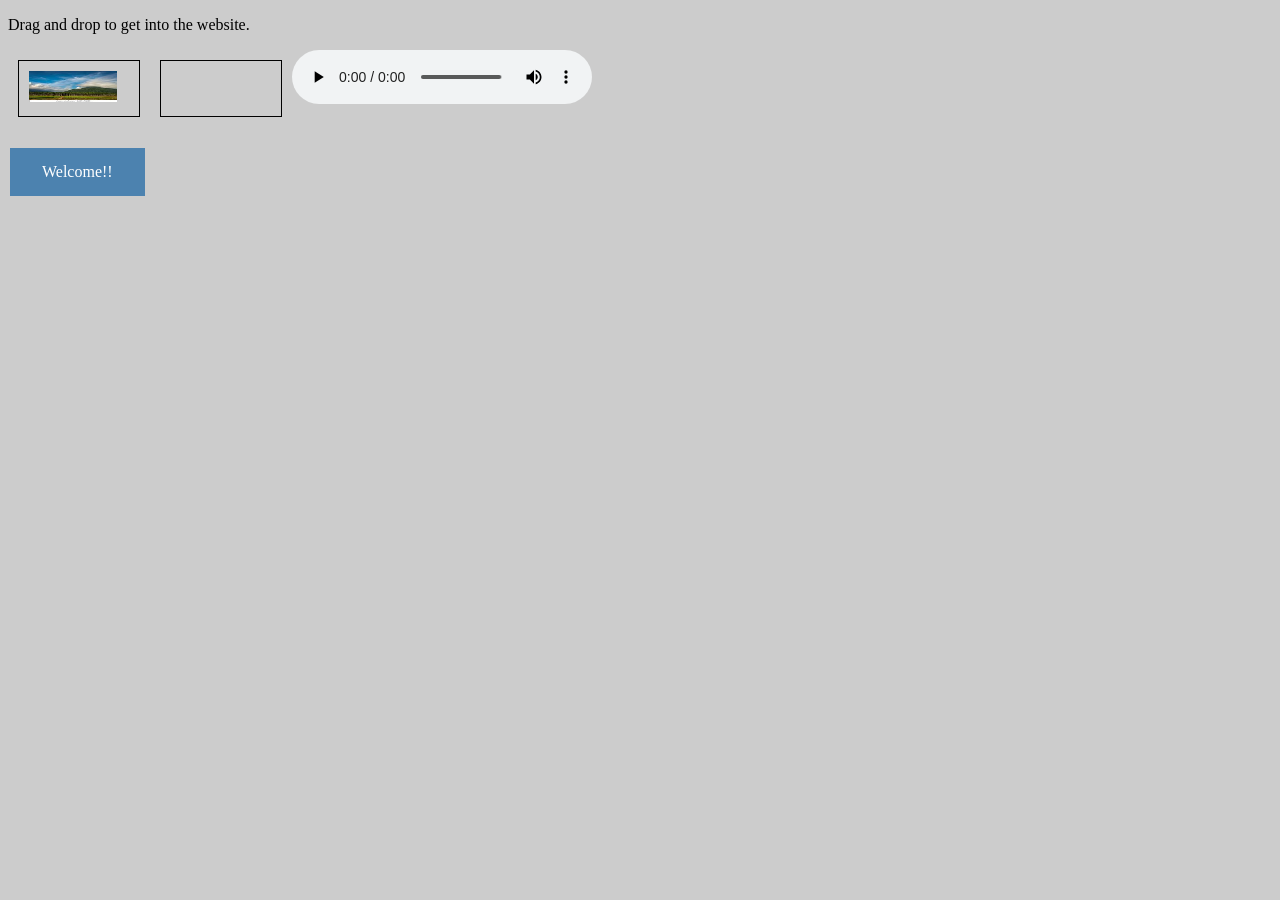
<file: dragdrop.html>
<!DOCTYPE HTML>
<html>
<head>
<style>
body  {
  background-image: url("https://scx2.b-cdn.net/gfx/news/2022/farming-practices-good.jpg");
  background-color: #cccccc;
  background-repeat: no-repeat, repeat;
  background-size: cover;
}
#div1, #div2 {
  float: left;
  width: 100px;
  height: 35px;
  margin: 10px;
  padding: 10px;
  align-items: center;
  align-self: center;
  align-content: center;
  border: 1px solid black;
}
.button {
  background-color: #4c82af;
  border: none;
  color: white;
  padding: 15px 32px;
  text-align: center;
  text-decoration: none;
  display: inline-block;
  font-size: 16px;
  margin: 4px 2px;
  cursor: pointer;
}
</style>
<script>
function allowDrop(ev) {
  ev.preventDefault();
}

function drag(ev) {
  ev.dataTransfer.setData("text", ev.target.id);
}

function drop(ev) {
  ev.preventDefault();
  var data = ev.dataTransfer.getData("text");
  ev.target.appendChild(document.getElementById(data));
}
</script>
</head>
<body>


<p>Drag and drop to get into the website.</p>

<div id="div1" ondrop="drop(event)" ondragover="allowDrop(event)">
  <img src="[data-uri]" draggable="true" ondragstart="drag(event)" id="drag1" width="88" height="31">
</div>
<audio controls>
    <source src="Welcome.mp3" type="audio/mpeg">
  Your browser does not support the audio element.
  </audio>

<div id="div2" ondrop="drop(event)" ondragover="allowDrop(event)"></div>
<br><br><br>
<a href="home.php" class="button">Welcome!!</a>
</body>
</html>
</file>
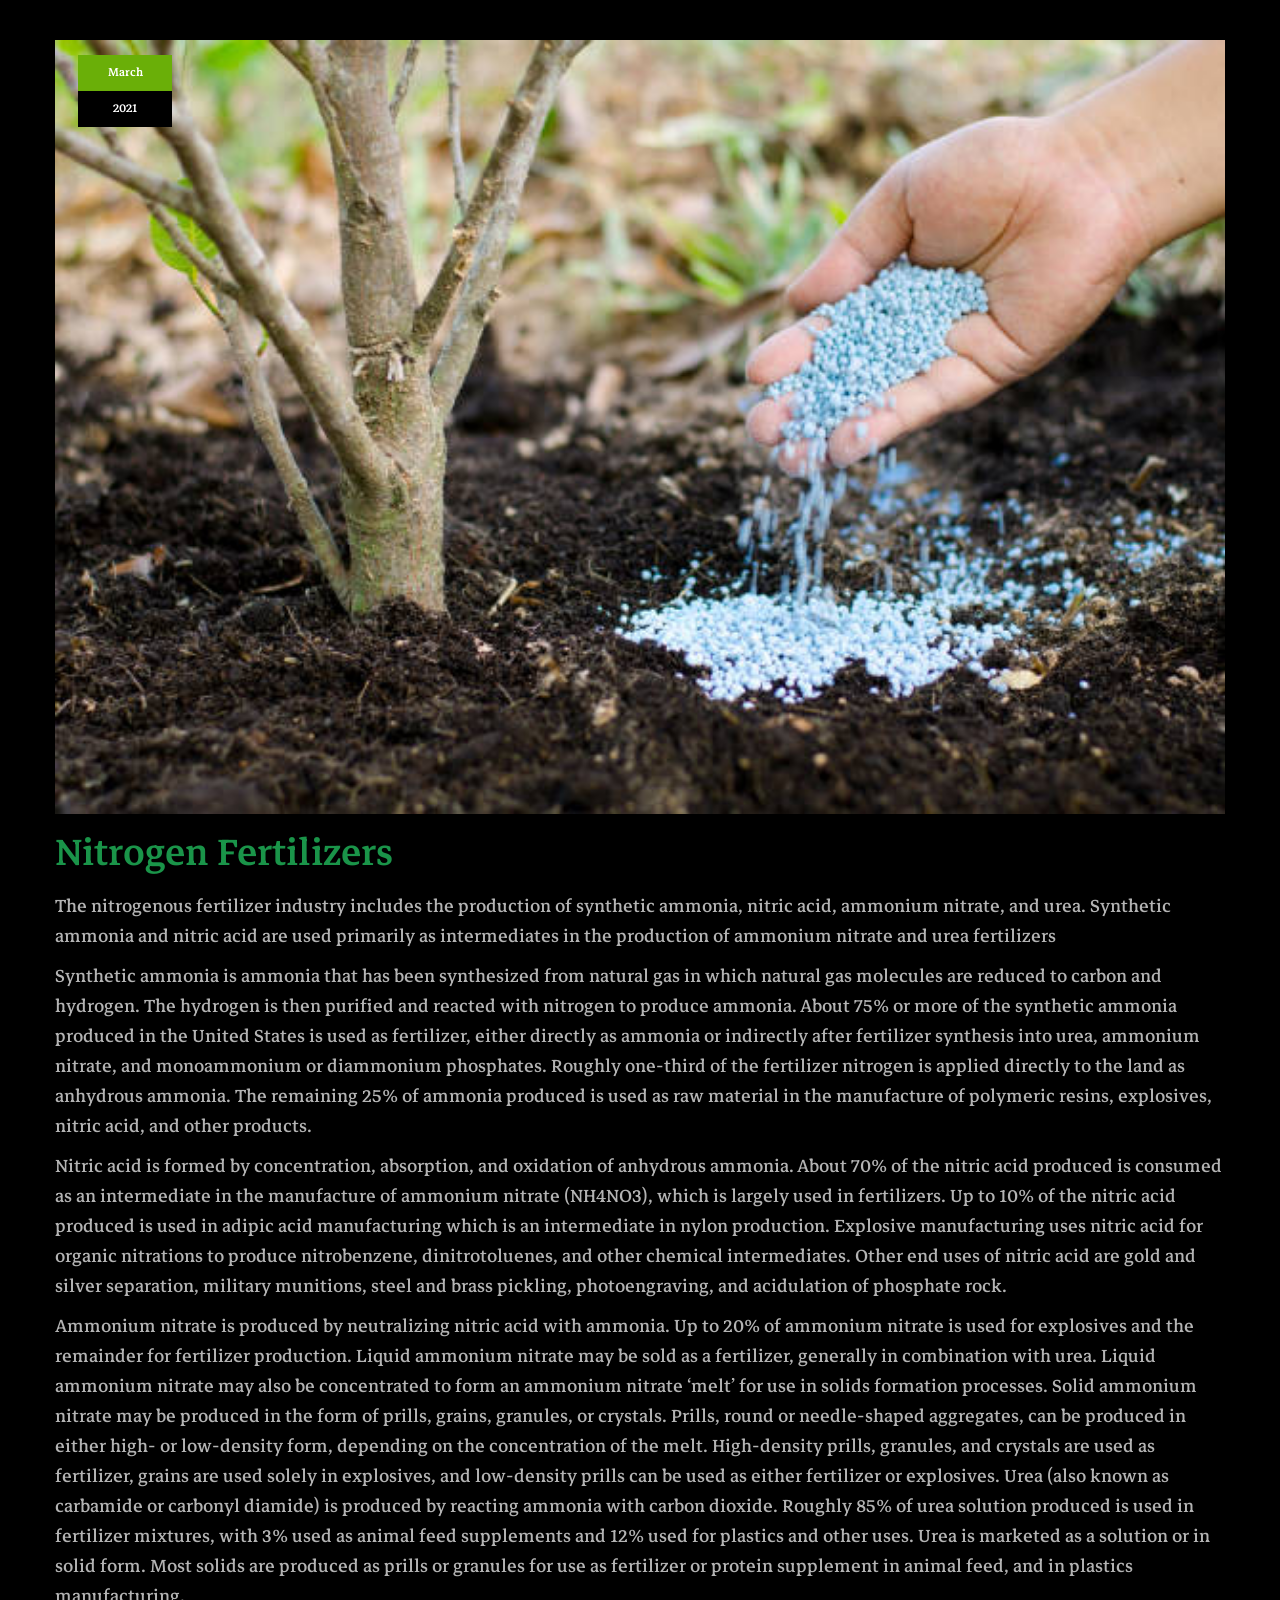
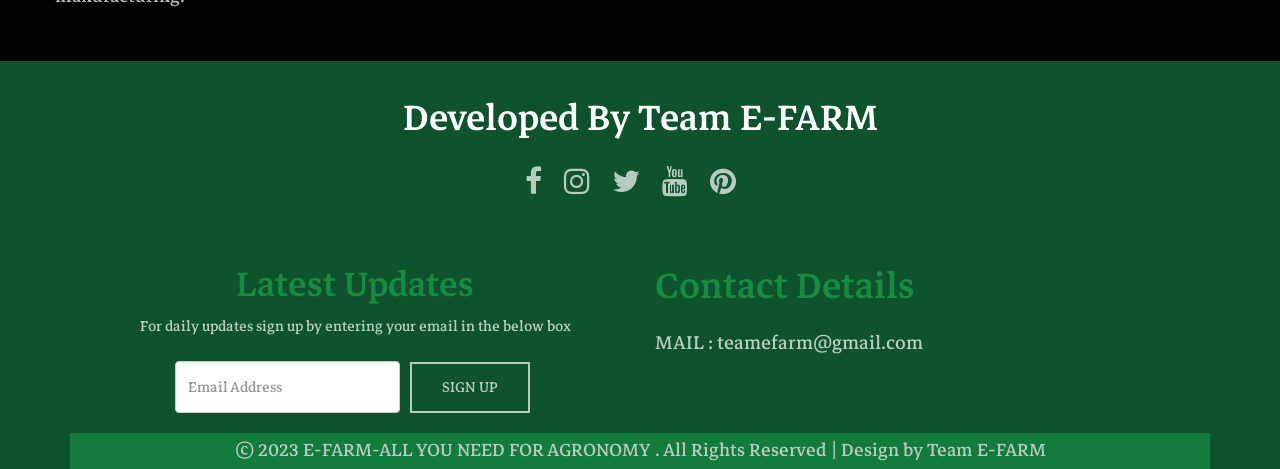
<file: seed/fertilizer/detail.html>
<!DOCTYPE html>
<html lang="en">

  <head>
    <meta charset="utf-8">
    <meta http-equiv="X-UA-Compatible" content="IE=edge">
    <meta name="viewport" content="width=device-width, initial-scale=1">
    <title>Nitrogen fertilizers</title>
    <link href="css/bootstrap.min.css" rel="stylesheet">
    <link href="css/global.css" rel="stylesheet">
	<link href="css/detail.css" rel="stylesheet">
	 <link rel="stylesheet" type="text/css" href="css/font-awesome.min.css" />
	 <link href="https://fonts.googleapis.com/css?family=Markazi+Text" rel="stylesheet">
     <script src="js/jquery-2.1.1.min.js"></script>
     <script src="js/bootstrap.min.js"></script>

  </head>

<body>



<section id="blog">
 <div class="container">
  <div class="row">
    <div class="col-sm-12 space_all">
	 <div class="blog_1 mgt clearfix">
	   <div class="blog_home1i clearfix">
	    <div class="grid clearfix">
		  <figure class="effect-jazz">
			<a href="#"><img src="img/i2.jpeg" class="iw mgt" alt="img25"></a>
		  </figure>
	  </div>
		<div class="blog_home1il clearfix">
          <h6 class="mgt"><span class="date">March</span> <span class="year">2021</span></h6>	
		</div>
	  </div>
	   <div class="blog_1r">
	    <h3><a href="#">Nitrogen Fertilizers</a></h3>

		<p>The nitrogenous fertilizer industry includes the production of synthetic ammonia, nitric acid, ammonium nitrate, and urea. Synthetic ammonia and nitric acid are used primarily as intermediates in the production of ammonium nitrate and urea fertilizers</p>
		<p>Synthetic ammonia is ammonia that has been synthesized from natural gas in which natural gas molecules are reduced to carbon and hydrogen. The hydrogen is then purified and reacted with nitrogen to produce ammonia. About 75% or more of the synthetic ammonia produced in the United States is used as fertilizer, either directly as ammonia or indirectly after fertilizer synthesis into urea, ammonium nitrate, and monoammonium or diammonium phosphates. Roughly one-third of the fertilizer nitrogen is applied directly to the land as anhydrous ammonia. The remaining 25% of ammonia produced is used as raw material in the manufacture of polymeric resins, explosives, nitric acid, and other products.</p>
		<p>Nitric acid is formed by concentration, absorption, and oxidation of anhydrous ammonia. About 70% of the nitric acid produced is consumed as an intermediate in the manufacture of ammonium nitrate (NH4NO3), which is largely used in fertilizers. Up to 10% of the nitric acid produced is used in adipic acid manufacturing which is an intermediate in nylon production. Explosive manufacturing uses nitric acid for organic nitrations to produce nitrobenzene, dinitrotoluenes, and other chemical intermediates. Other end uses of nitric acid are gold and silver separation, military munitions, steel and brass pickling, photoengraving, and acidulation of phosphate rock.</p>
		<p>Ammonium nitrate is produced by neutralizing nitric acid with ammonia. Up to 20% of ammonium nitrate is used for explosives and the remainder for fertilizer production. Liquid ammonium nitrate may be sold as a fertilizer, generally in combination with urea. Liquid ammonium nitrate may also be concentrated to form an ammonium nitrate ‘melt’ for use in solids formation processes. Solid ammonium nitrate may be produced in the form of prills, grains, granules, or crystals. Prills, round or needle-shaped aggregates, can be produced in either high- or low-density form, depending on the concentration of the melt. High-density prills, granules, and crystals are used as fertilizer, grains are used solely in explosives, and low-density prills can be used as either fertilizer or explosives.

Urea (also known as carbamide or carbonyl diamide) is produced by reacting ammonia with carbon dioxide. Roughly 85% of urea solution produced is used in fertilizer mixtures, with 3% used as animal feed supplements and 12% used for plastics and other uses. Urea is marketed as a solution or in solid form. Most solids are produced as prills or granules for use as fertilizer or protein supplement in animal feed, and in plastics manufacturing.</p>
		
	   </div>
	 </div>
	
	</div>
   </div>
	</div>
  </div>
 </div>
</section>
<section id="footer_main">
 <div class="container">
  <div class="row">
   <div class="col-sm-12">
    <div class="footer_main_1">
	 <h2>Developed By Team E-FARM</h2>
	 <ul>
	      <li><a href="#"><i class="fa fa-facebook"></i></a></li>
		  <li><a href="#"><i class="fa fa-instagram"></i></a></li>
		  <li><a href="#"><i class="fa fa-twitter"></i></a></li>
		  <li><a href="#"><i class="fa fa-youtube"></i></a></li>
		  <li><a href="#"><i class="fa fa-pinterest"></i></a></li>
	 </ul>
	</div>
   </div>
  </div>
 </div>
</section>

<section id="footer">
 <div class="container">
  <div class="row">
   <div class="col-sm-12">

	<div class="col-sm-6">
	 <div class="footer_2">
	  <h1>Latest Updates</h1>
	  <p>For daily updates sign up by entering your email in the below box</p>
	 </div>
	 <div class="col-sm-12 space_all">
	  <div class="col-sm-2 space_all"></div>	  
	  <div class="col-sm-5 space_all">
	   <div class="footer_3">
	    <input type="text" class="form-control" placeholder="Email Address">
	   </div>
	  </div>
	  <div class="col-sm-3 space_all">
	   <div class="footer_3">
	    <p><a href="#">SIGN UP</a></p>
	   </div>
	  </div>
	  <div class="col-sm-1 space_all"></div>
	 </div>
	</div>
	<div class="col-sm-6">
	 <div class="footer_4">
	  <h1>Contact Details</h1>
	  <ul>
		   <li>MAIL : <a href="#"> teamefarm@gmail.com</a></li>
	  </ul>
	 </div>
	</div>
   </div>
   <div class="col-sm-12">
    <div class="footer_5">
	 <p> © 2023 E-FARM-ALL YOU NEED FOR AGRONOMY . All Rights Reserved | Design by Team E-FARM</p>
	</div>   
   </div>
  </div>
 </div>
</section>
<script type="text/javascript">
	  $("#menu-close").click(function(e) {
    e.preventDefault();
    $("#sidebar-wrapper").toggleClass("active");
  });
  $("#menu-toggle").click(function(e) {
    e.preventDefault();
    $("#sidebar-wrapper").toggleClass("active");
  });
	</script>
</body>
</html>
</file>
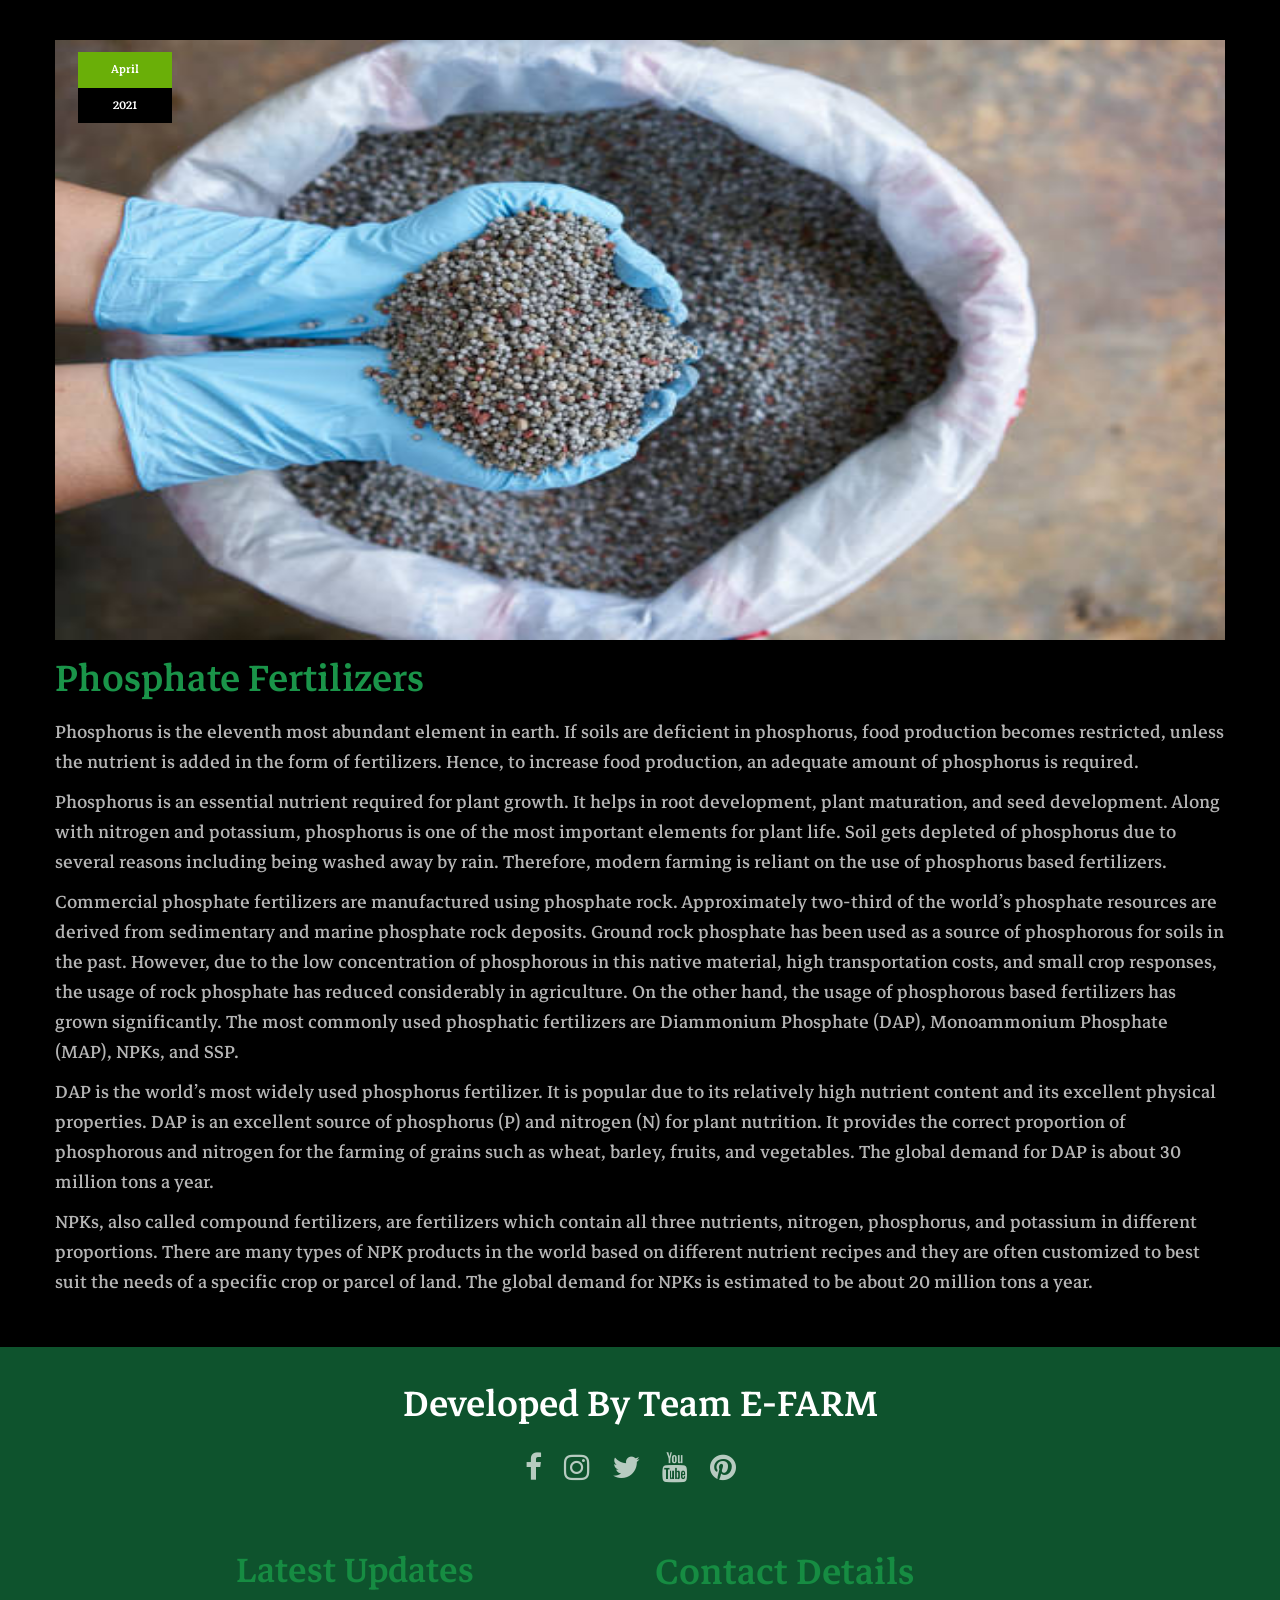
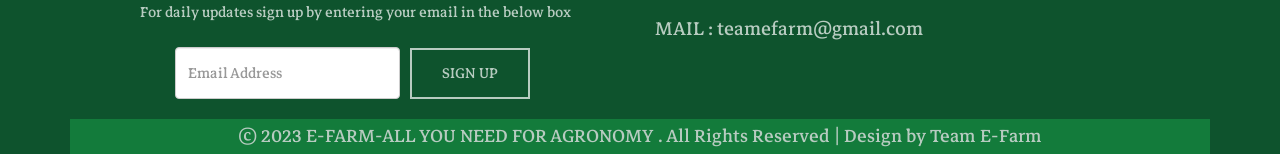
<file: seed/fertilizer/detail2.html>
<!DOCTYPE html>
<html lang="en">

  <head>
    <meta charset="utf-8">
    <meta http-equiv="X-UA-Compatible" content="IE=edge">
    <meta name="viewport" content="width=device-width, initial-scale=1">
    <title>Phosphate Fertilizers</title>
    <link href="css/bootstrap.min.css" rel="stylesheet">
    <link href="css/global.css" rel="stylesheet">
	<link href="css/detail.css" rel="stylesheet">
	 <link rel="stylesheet" type="text/css" href="css/font-awesome.min.css" />
	 <link href="https://fonts.googleapis.com/css?family=Markazi+Text" rel="stylesheet">
     <script src="js/jquery-2.1.1.min.js"></script>
     <script src="js/bootstrap.min.js"></script>

  </head>

<body>



<section id="blog">
 <div class="container">
  <div class="row">
    <div class="col-sm-12 space_all">
	 <div class="blog_1 mgt clearfix">
	   <div class="blog_home1i clearfix">
	    <div class="grid clearfix">
		  <figure class="effect-jazz">
			<a href="#"><img src="img/i3.jpeg" class="iw mgt" alt="img25" height="600px" width="300px"></a>
		  </figure>
	  </div>
		<div class="blog_home1il clearfix">
          <h6 class="mgt"><span class="date">April</span> <span class="year">2021</span></h6>	
		</div>
	  </div>
	   <div class="blog_1r">
	    <h3><a href="#">Phosphate Fertilizers</a></h3>

		<p>Phosphorus is the eleventh most abundant element in earth. If soils are deficient in phosphorus, food production becomes restricted, unless the nutrient is added in the form of fertilizers. Hence, to increase food production, an adequate amount of phosphorus is required.</p>
		<p>Phosphorus is an essential nutrient required for plant growth. It helps in root development, plant maturation, and seed development. Along with nitrogen and potassium, phosphorus is one of the most important elements for plant life. Soil gets depleted of phosphorus due to several reasons including being washed away by rain. Therefore, modern farming is reliant on the use of phosphorus based fertilizers.</p>
		<p>Commercial phosphate fertilizers are manufactured using phosphate rock. Approximately two-third of the world’s phosphate resources are derived from sedimentary and marine phosphate rock deposits. Ground rock phosphate has been used as a source of phosphorous for soils in the past. However, due to the low concentration of phosphorous in this native material, high transportation costs, and small crop responses, the usage of rock phosphate has reduced considerably in agriculture. On the other hand, the usage of phosphorous based fertilizers has grown significantly. The most commonly used phosphatic fertilizers are Diammonium Phosphate (DAP), Monoammonium Phosphate (MAP), NPKs, and SSP.</p>
		<p>DAP is the world’s most widely used phosphorus fertilizer. It is popular due to its relatively high nutrient content and its excellent physical properties. DAP is an excellent source of phosphorus (P) and nitrogen (N) for plant nutrition. It provides the correct proportion of phosphorous and nitrogen for the farming of grains such as wheat, barley, fruits, and vegetables. The global demand for DAP is about 30 million tons a year.</p>
		<p>NPKs, also called compound fertilizers, are fertilizers which contain all three nutrients, nitrogen, phosphorus, and potassium in different proportions. There are many types of NPK products in the world based on different nutrient recipes and they are often customized to best suit the needs of a specific crop or parcel of land. The global demand for NPKs is estimated to be about 20 million tons a year.</p>
		
	   </div>
	 </div>
	 
   </div>
	</div>
  </div>
 </div>
</section>
<section id="footer_main">
 <div class="container">
  <div class="row">
   <div class="col-sm-12">
    <div class="footer_main_1">
	 <h2>Developed By Team E-FARM</h2>
	 <ul>
	      <li><a href="#"><i class="fa fa-facebook"></i></a></li>
		  <li><a href="#"><i class="fa fa-instagram"></i></a></li>
		  <li><a href="#"><i class="fa fa-twitter"></i></a></li>
		  <li><a href="#"><i class="fa fa-youtube"></i></a></li>
		  <li><a href="#"><i class="fa fa-pinterest"></i></a></li>
	 </ul>
	</div>
   </div>
  </div>
 </div>
</section>

<section id="footer">
 <div class="container">
  <div class="row">
   <div class="col-sm-12">

	<div class="col-sm-6">
	 <div class="footer_2">
	  <h1>Latest Updates</h1>
	  <p>For daily updates sign up by entering your email in the below box</p>
	 </div>
	 <div class="col-sm-12 space_all">
	  <div class="col-sm-2 space_all"></div>	  
	  <div class="col-sm-5 space_all">
	   <div class="footer_3">
	    <input type="text" class="form-control" placeholder="Email Address">
	   </div>
	  </div>
	  <div class="col-sm-3 space_all">
	   <div class="footer_3">
	    <p><a href="#">SIGN UP</a></p>
	   </div>
	  </div>
	  <div class="col-sm-1 space_all"></div>
	 </div>
	</div>
	<div class="col-sm-6">
	 <div class="footer_4">
	  <h1>Contact Details</h1>
	  <ul>
		   <li>MAIL : <a href="#"> teamefarm@gmail.com</a></li>
	  </ul>
	 </div>
	</div>
   </div>
   <div class="col-sm-12">
    <div class="footer_5">
	 <p> © 2023 E-FARM-ALL YOU NEED FOR AGRONOMY . All Rights Reserved | Design by Team E-Farm</p>
	</div>   
   </div>
  </div>
 </div>
</section>
<script type="text/javascript">
	  $("#menu-close").click(function(e) {
    e.preventDefault();
    $("#sidebar-wrapper").toggleClass("active");
  });
  $("#menu-toggle").click(function(e) {
    e.preventDefault();
    $("#sidebar-wrapper").toggleClass("active");
  });
	</script>
</body>
</html>
</file>
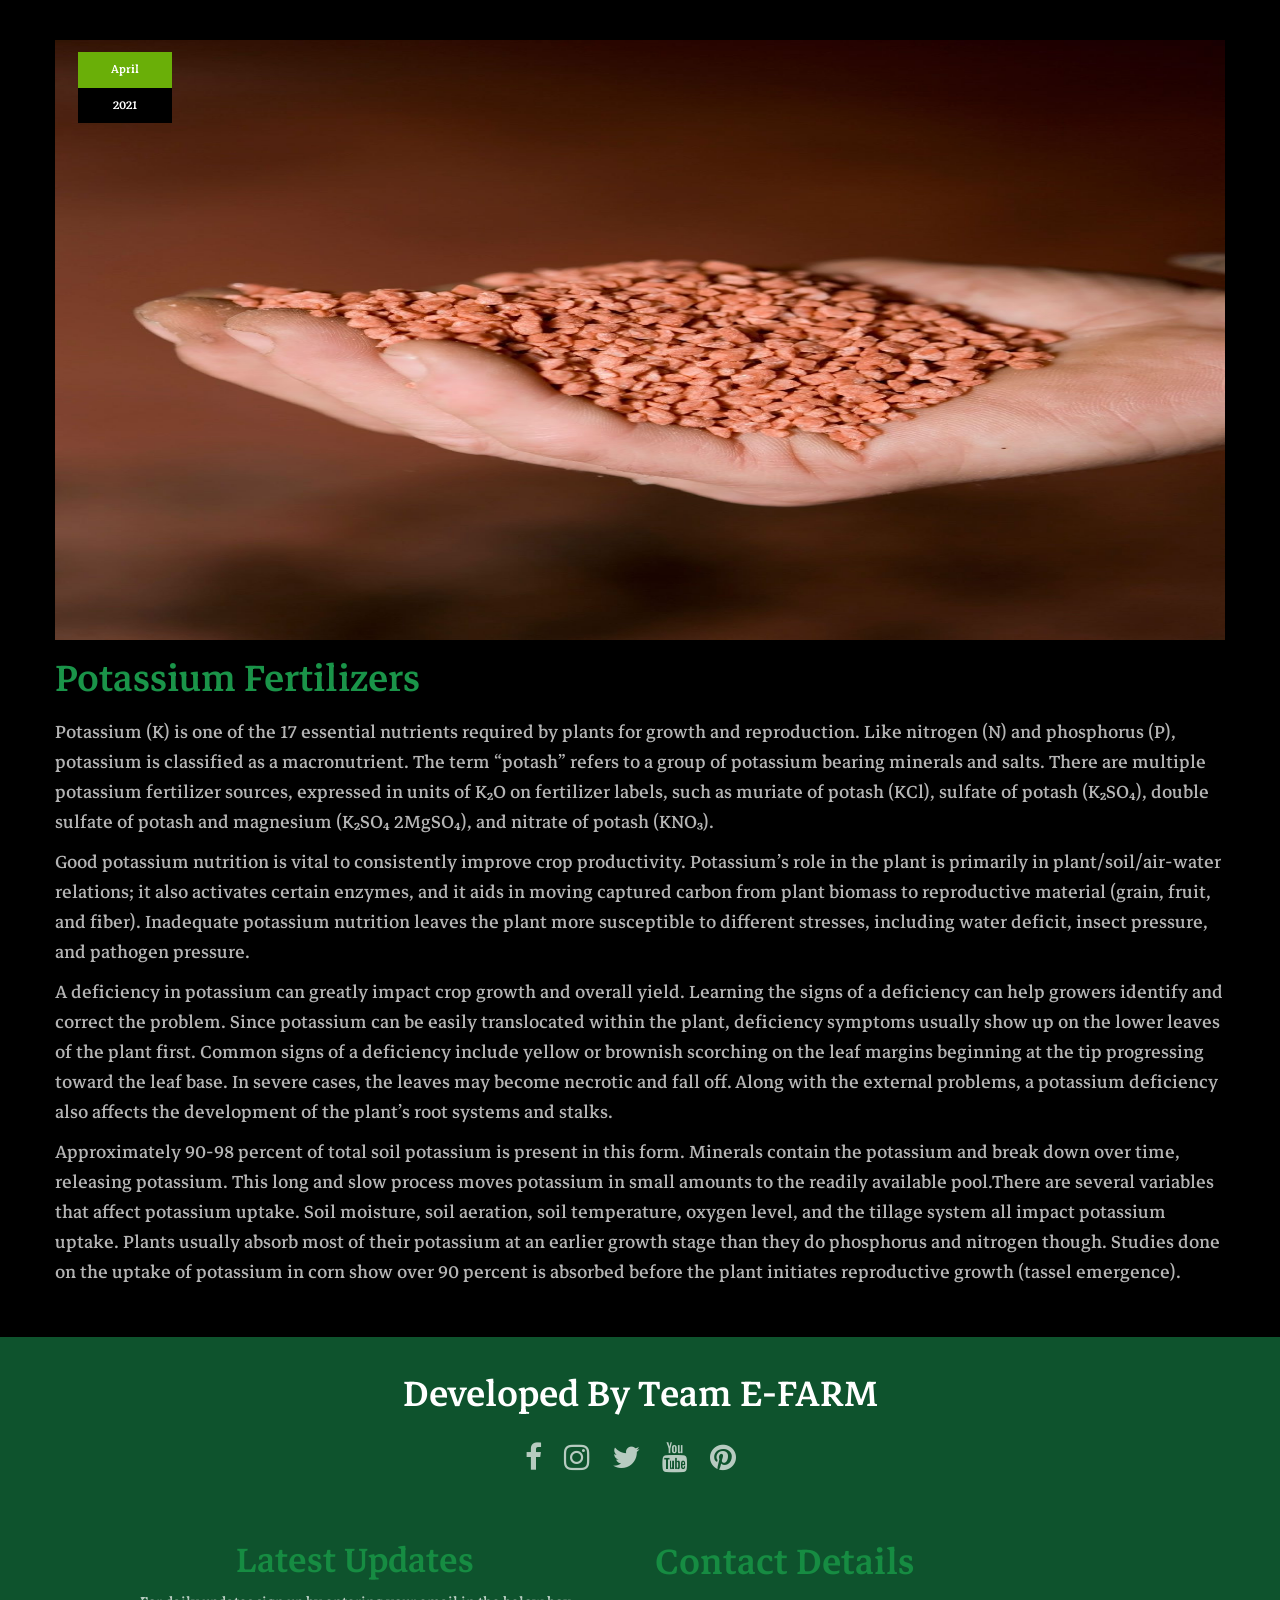
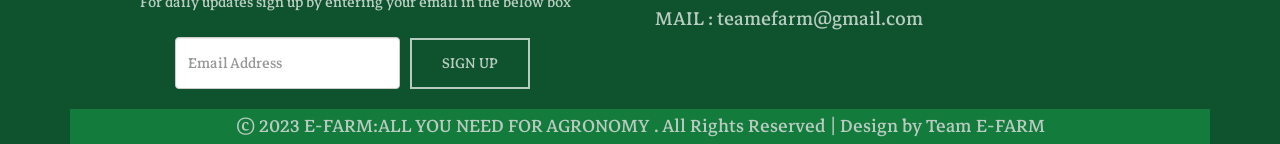
<file: seed/fertilizer/detail3.html>
<!DOCTYPE html>
<html lang="en">

  <head>
    <meta charset="utf-8">
    <meta http-equiv="X-UA-Compatible" content="IE=edge">
    <meta name="viewport" content="width=device-width, initial-scale=1">
    <title>Potassium Fertilizer</title>
    <link href="css/bootstrap.min.css" rel="stylesheet">
    <link href="css/global.css" rel="stylesheet">
	<link href="css/detail.css" rel="stylesheet">
	 <link rel="stylesheet" type="text/css" href="css/font-awesome.min.css" />
	 <link href="https://fonts.googleapis.com/css?family=Markazi+Text" rel="stylesheet">
     <script src="js/jquery-2.1.1.min.js"></script>
     <script src="js/bootstrap.min.js"></script>

  </head>

<body>



<section id="blog">
 <div class="container">
  <div class="row">
    <div class="col-sm-12 space_all">
	 <div class="blog_1 mgt clearfix">
	   <div class="blog_home1i clearfix">
	    <div class="grid clearfix">
		  <figure class="effect-jazz">
			<a href="#"><img src="img/i5.jpeg" class="iw mgt" alt="img25" height="600px" width="300px"></a>
		  </figure>
	  </div>
		<div class="blog_home1il clearfix">
          <h6 class="mgt"><span class="date">April</span> <span class="year">2021</span></h6>	
		</div>
	  </div>
	   <div class="blog_1r">
	    <h3><a href="#">Potassium Fertilizers</a></h3>

		<p>Potassium (K) is one of the 17 essential nutrients required by plants for growth and reproduction. Like nitrogen (N) and phosphorus (P), potassium is classified as a macronutrient. The term “potash” refers to a group of potassium bearing minerals and salts. There are multiple potassium fertilizer sources, expressed in units of K₂O on fertilizer labels, such as muriate of potash (KCl), sulfate of potash (K₂SO₄), double sulfate of potash and magnesium (K₂SO₄ 2MgSO₄), and nitrate of potash (KNO₃).</p>
		<p>Good potassium nutrition is vital to consistently improve crop productivity. Potassium’s role in the plant is primarily in plant/soil/air-water relations; it also activates certain enzymes, and it aids in moving captured carbon from plant biomass to reproductive material (grain, fruit, and fiber). Inadequate potassium nutrition leaves the plant more susceptible to different stresses, including water deficit, insect pressure, and pathogen pressure.</p>
		<p>A deficiency in potassium can greatly impact crop growth and overall yield. Learning the signs of a deficiency can help growers identify and correct the problem. Since potassium can be easily translocated within the plant, deficiency symptoms usually show up on the lower leaves of the plant first. Common signs of a deficiency include yellow or brownish scorching on the leaf margins beginning at the tip progressing toward the leaf base. In severe cases, the leaves may become necrotic and fall off. Along with the external problems, a potassium deficiency also affects the development of the plant’s root systems and stalks.</p>
		<p>Approximately 90-98 percent of total soil potassium is present in this form. Minerals contain the potassium and break down over time, releasing potassium. This long and slow process moves potassium in small amounts to the readily available pool.There are several variables that affect potassium uptake. Soil moisture, soil aeration, soil temperature, oxygen level, and the tillage system all impact potassium uptake. Plants usually absorb most of their potassium at an earlier growth stage than they do phosphorus and nitrogen though. Studies done on the uptake of potassium in corn show over 90 percent is absorbed before the plant initiates reproductive growth (tassel emergence). </p>
		
	   </div>
	 </div>
	 
   </div>
	</div>
  </div>
 </div>
</section>
<section id="footer_main">
 <div class="container">
  <div class="row">
   <div class="col-sm-12">
    <div class="footer_main_1">
	 <h2>Developed By Team E-FARM</h2>
	 <ul>
	      <li><a href="#"><i class="fa fa-facebook"></i></a></li>
		  <li><a href="#"><i class="fa fa-instagram"></i></a></li>
		  <li><a href="#"><i class="fa fa-twitter"></i></a></li>
		  <li><a href="#"><i class="fa fa-youtube"></i></a></li>
		  <li><a href="#"><i class="fa fa-pinterest"></i></a></li>
	 </ul>
	</div>
   </div>
  </div>
 </div>
</section>

<section id="footer">
 <div class="container">
  <div class="row">
   <div class="col-sm-12">

	<div class="col-sm-6">
	 <div class="footer_2">
	  <h1>Latest Updates</h1>
	  <p>For daily updates sign up by entering your email in the below box</p>
	 </div>
	 <div class="col-sm-12 space_all">
	  <div class="col-sm-2 space_all"></div>	  
	  <div class="col-sm-5 space_all">
	   <div class="footer_3">
	    <input type="text" class="form-control" placeholder="Email Address">
	   </div>
	  </div>
	  <div class="col-sm-3 space_all">
	   <div class="footer_3">
	    <p><a href="#">SIGN UP</a></p>
	   </div>
	  </div>
	  <div class="col-sm-1 space_all"></div>
	 </div>
	</div>
	<div class="col-sm-6">
	 <div class="footer_4">
	  <h1>Contact Details</h1>
	  <ul>
		   <li>MAIL : <a href="#"> teamefarm@gmail.com</a></li>
	  </ul>
	 </div>
	</div>
   </div>
   <div class="col-sm-12">
    <div class="footer_5">
	 <p> © 2023 E-FARM:ALL YOU NEED FOR AGRONOMY . All Rights Reserved | Design by Team E-FARM</p>
	</div>   
   </div>
  </div>
 </div>
</section>
<script type="text/javascript">
	  $("#menu-close").click(function(e) {
    e.preventDefault();
    $("#sidebar-wrapper").toggleClass("active");
  });
  $("#menu-toggle").click(function(e) {
    e.preventDefault();
    $("#sidebar-wrapper").toggleClass("active");
  });
	</script>
</body>
</html>
</file>
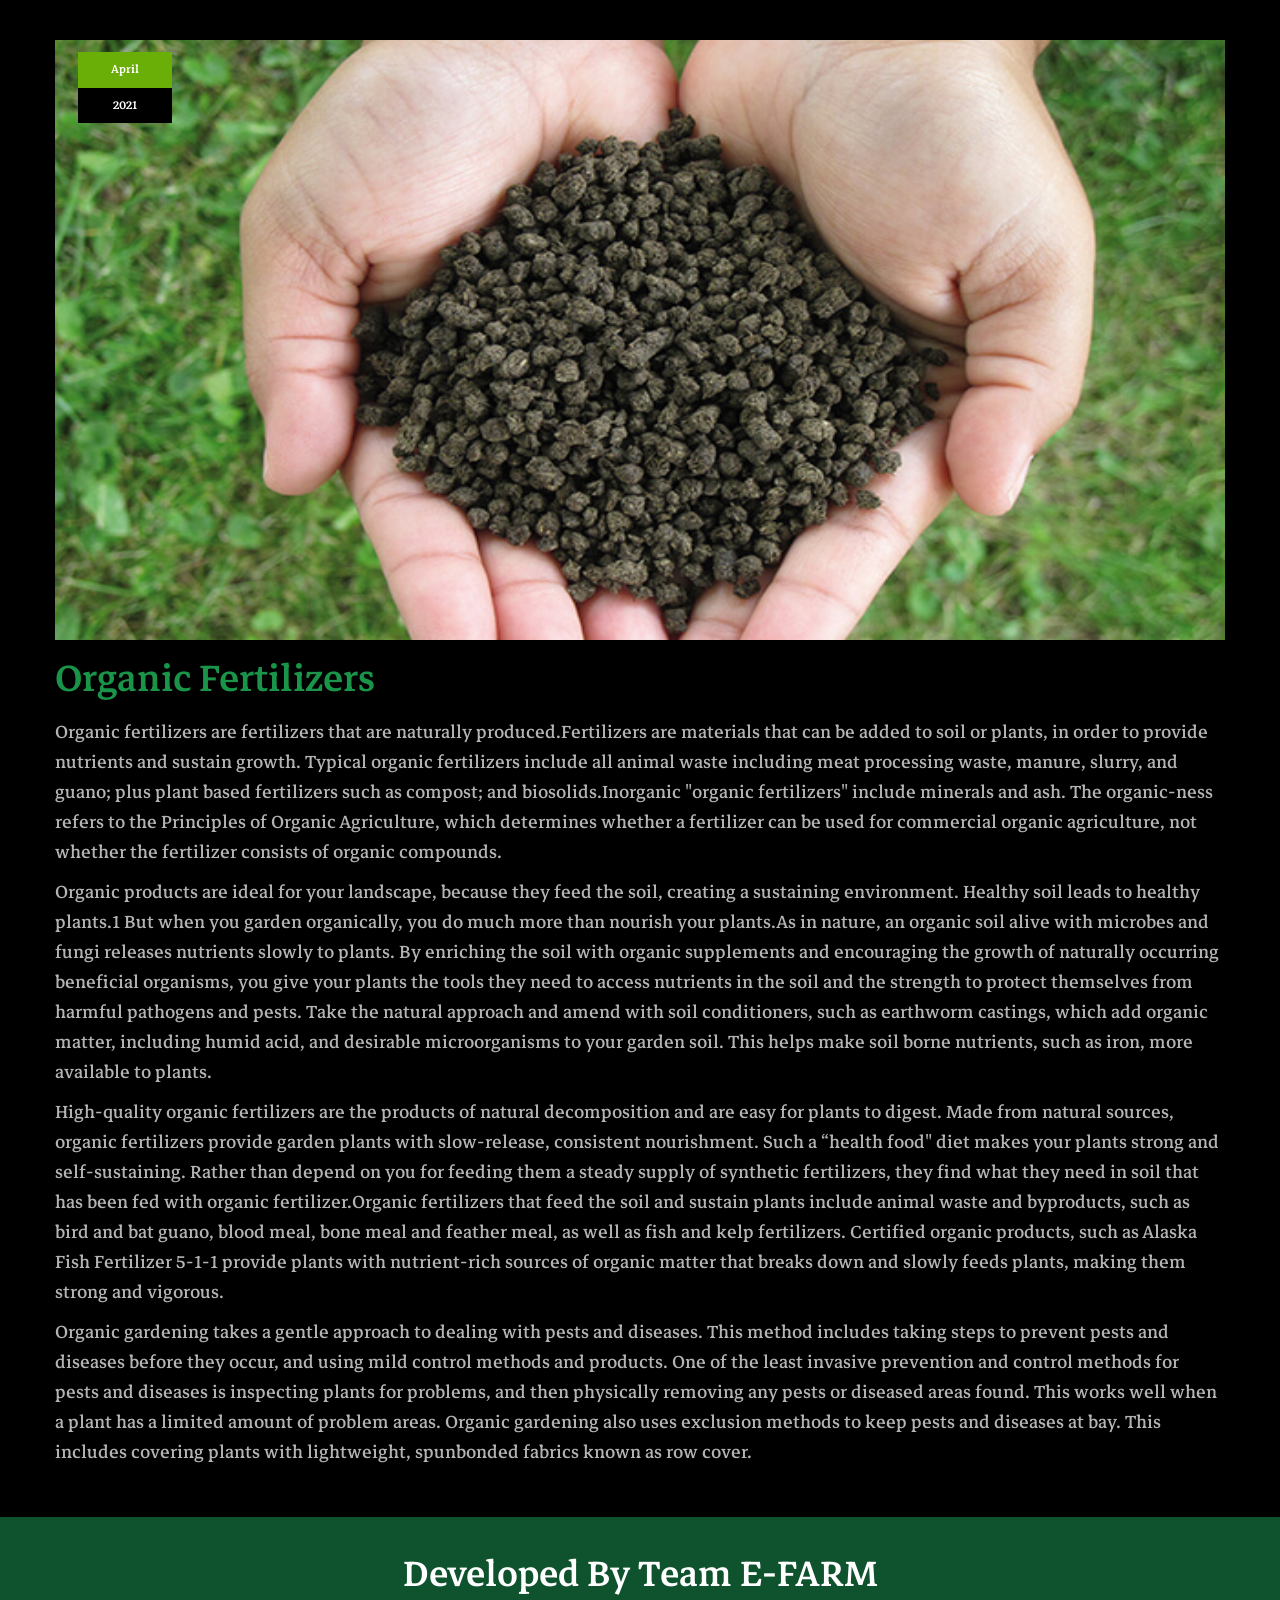
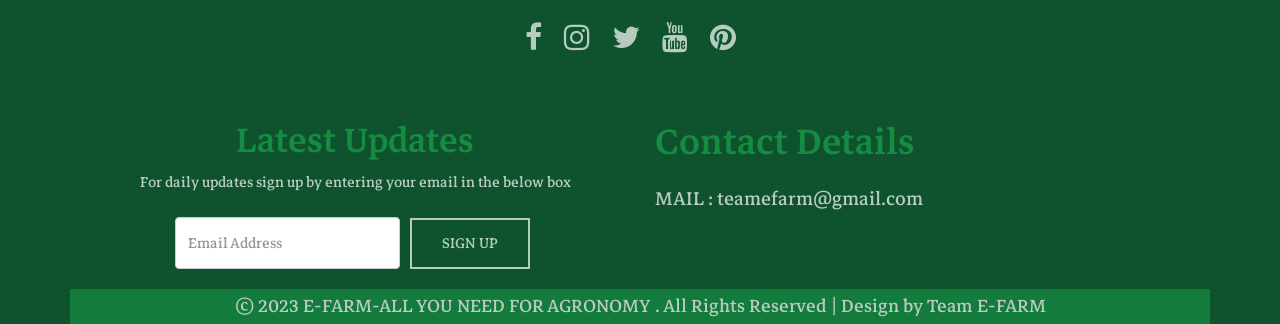
<file: seed/fertilizer/detail4.html>
<!DOCTYPE html>
<html lang="en">

  <head>
    <meta charset="utf-8">
    <meta http-equiv="X-UA-Compatible" content="IE=edge">
    <meta name="viewport" content="width=device-width, initial-scale=1">
    <title>Organic Fertilizers</title>
    <link href="css/bootstrap.min.css" rel="stylesheet">
    <link href="css/global.css" rel="stylesheet">
	<link href="css/detail.css" rel="stylesheet">
	 <link rel="stylesheet" type="text/css" href="css/font-awesome.min.css" />
	 <link href="https://fonts.googleapis.com/css?family=Markazi+Text" rel="stylesheet">
     <script src="js/jquery-2.1.1.min.js"></script>
     <script src="js/bootstrap.min.js"></script>

  </head>

<body>



<section id="blog">
 <div class="container">
  <div class="row">
    <div class="col-sm-12 space_all">
	 <div class="blog_1 mgt clearfix">
	   <div class="blog_home1i clearfix">
	    <div class="grid clearfix">
		  <figure class="effect-jazz">
			<a href="#"><img src="img/i4.jpeg" class="iw mgt" alt="img25" height="600px" width="300px"></a>
		  </figure>
	  </div>
		<div class="blog_home1il clearfix">
          <h6 class="mgt"><span class="date">April</span> <span class="year">2021</span></h6>	
		</div>
	  </div>
	   <div class="blog_1r">
	    <h3><a href="#">Organic Fertilizers</a></h3>

		<p>Organic fertilizers are fertilizers that are naturally produced.Fertilizers are materials that can be added to soil or plants, in order to provide nutrients and sustain growth. Typical organic fertilizers include all animal waste including meat processing waste, manure, slurry, and guano; plus plant based fertilizers such as compost; and biosolids.Inorganic "organic fertilizers" include minerals and ash. The organic-ness refers to the Principles of Organic Agriculture, which determines whether a fertilizer can be used for commercial organic agriculture, not whether the fertilizer consists of organic compounds.</p>
		<p>Organic products are ideal for your landscape, because they feed the soil, creating a sustaining environment. Healthy soil leads to healthy plants.1 But when you garden organically, you do much more than nourish your plants.As in nature, an organic soil alive with microbes and fungi releases nutrients slowly to plants. By enriching the soil with organic supplements and encouraging the growth of naturally occurring beneficial organisms, you give your plants the tools they need to access nutrients in the soil and the strength to protect themselves from harmful pathogens and pests. Take the natural approach and amend with soil conditioners, such as earthworm castings, which add organic matter, including humid acid, and desirable microorganisms to your garden soil. This helps make soil borne nutrients, such as iron, more available to plants.</p>
		<p>High-quality organic fertilizers are the products of natural decomposition and are easy for plants to digest. Made from natural sources, organic fertilizers provide garden plants with slow-release, consistent nourishment. Such a “health food" diet makes your plants strong and self-sustaining. Rather than depend on you for feeding them a steady supply of synthetic fertilizers, they find what they need in soil that has been fed with organic fertilizer.Organic fertilizers that feed the soil and sustain plants include animal waste and byproducts, such as bird and bat guano, blood meal, bone meal and feather meal, as well as fish and kelp fertilizers. Certified organic products, such as Alaska Fish Fertilizer 5-1-1 provide plants with nutrient-rich sources of organic matter that breaks down and slowly feeds plants, making them strong and vigorous.</p>
		<p>Organic gardening takes a gentle approach to dealing with pests and diseases. This method includes taking steps to prevent pests and diseases before they occur, and using mild control methods and products.

One of the least invasive prevention and control methods for pests and diseases is inspecting plants for problems, and then physically removing any pests or diseased areas found. This works well when a plant has a limited amount of problem areas. Organic gardening also uses exclusion methods to keep pests and diseases at bay. This includes covering plants with lightweight, spunbonded fabrics known as row cover.</p>
		
	   </div>
	 </div>
	 
   </div>
	</div>
  </div>
 </div>
</section>
<section id="footer_main">
 <div class="container">
  <div class="row">
   <div class="col-sm-12">
    <div class="footer_main_1">
	 <h2>Developed By Team E-FARM</h2>
	 <ul>
	      <li><a href="#"><i class="fa fa-facebook"></i></a></li>
		  <li><a href="#"><i class="fa fa-instagram"></i></a></li>
		  <li><a href="#"><i class="fa fa-twitter"></i></a></li>
		  <li><a href="#"><i class="fa fa-youtube"></i></a></li>
		  <li><a href="#"><i class="fa fa-pinterest"></i></a></li>
	 </ul>
	</div>
   </div>
  </div>
 </div>
</section>

<section id="footer">
 <div class="container">
  <div class="row">
   <div class="col-sm-12">

	<div class="col-sm-6">
	 <div class="footer_2">
	  <h1>Latest Updates</h1>
	  <p>For daily updates sign up by entering your email in the below box</p>
	 </div>
	 <div class="col-sm-12 space_all">
	  <div class="col-sm-2 space_all"></div>	  
	  <div class="col-sm-5 space_all">
	   <div class="footer_3">
	    <input type="text" class="form-control" placeholder="Email Address">
	   </div>
	  </div>
	  <div class="col-sm-3 space_all">
	   <div class="footer_3">
	    <p><a href="#">SIGN UP</a></p>
	   </div>
	  </div>
	  <div class="col-sm-1 space_all"></div>
	 </div>
	</div>
	<div class="col-sm-6">
	 <div class="footer_4">
	  <h1>Contact Details</h1>
	  <ul>
		   <li>MAIL : <a href="#"> teamefarm@gmail.com</a></li>
	  </ul>
	 </div>
	</div>
   </div>
   <div class="col-sm-12">
    <div class="footer_5">
	 <p> © 2023 E-FARM-ALL YOU NEED FOR AGRONOMY . All Rights Reserved | Design by Team E-FARM</p>
	</div>   
   </div>
  </div>
 </div>
</section>
<script type="text/javascript">
	  $("#menu-close").click(function(e) {
    e.preventDefault();
    $("#sidebar-wrapper").toggleClass("active");
  });
  $("#menu-toggle").click(function(e) {
    e.preventDefault();
    $("#sidebar-wrapper").toggleClass("active");
  });
	</script>
</body>
</html>
</file>
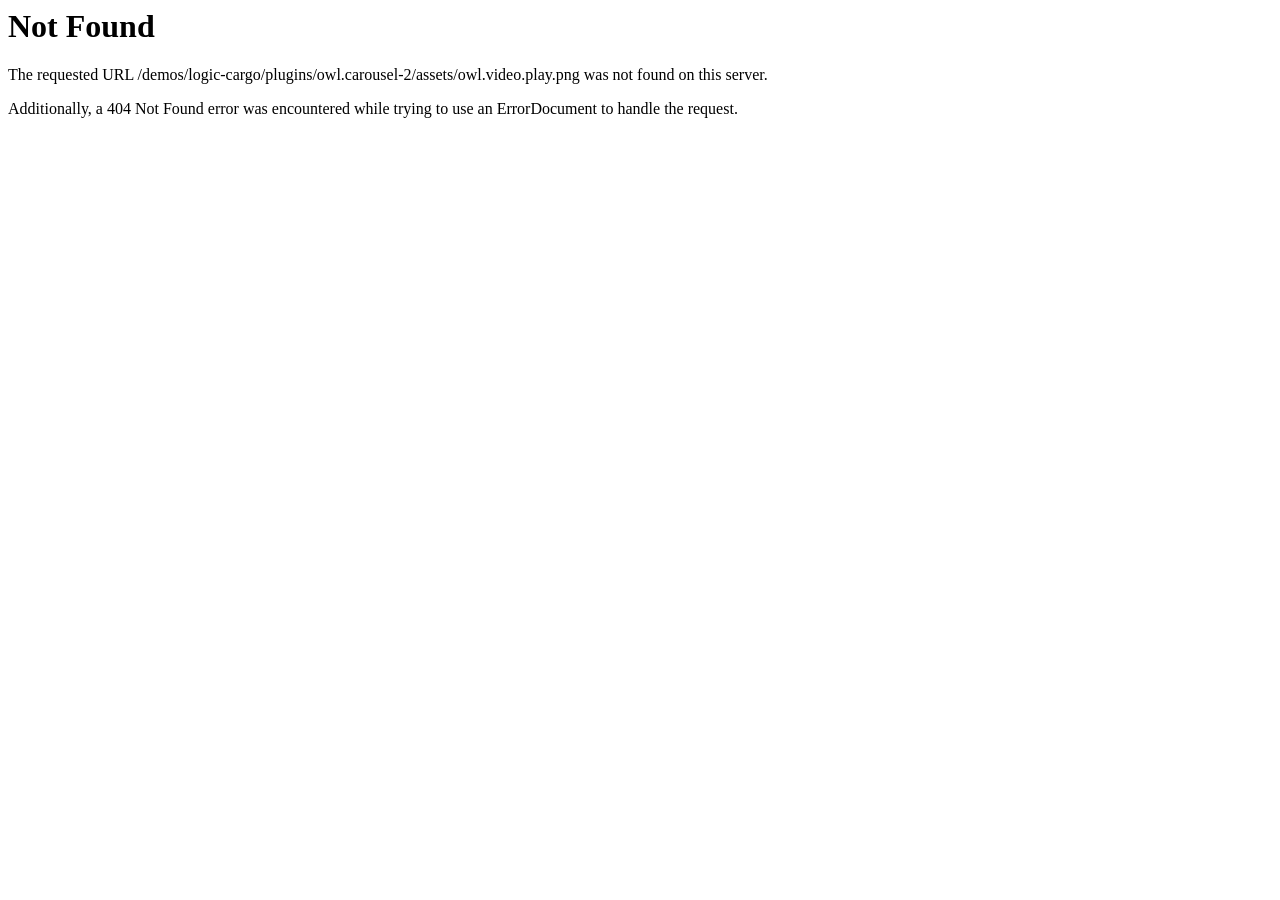
<file: plugins/owl.carousel-2/assets/owl.video.play.html>
<!DOCTYPE HTML PUBLIC "-//IETF//DTD HTML 2.0//EN">
<html><head>
<title>404 Not Found</title>
</head><body>
<h1>Not Found</h1>
<p>The requested URL /demos/logic-cargo/plugins/owl.carousel-2/assets/owl.video.play.png was not found on this server.</p>
<p>Additionally, a 404 Not Found
error was encountered while trying to use an ErrorDocument to handle the request.</p>
</body></html>
</file>
<file: seed/fertilizer/css/global.css>
/*
Template Name:Fertilizer
File: Layout CSS
Author: Templates On Web
Author URI: http://templateonweb.com/
Licence: <a href="http://www.templateonweb.com/terms.php?v=content&contentid=152">Website Template Licence</a>
*/
body{
font-family: 'Markazi Text', serif;
  }
h1,h2,h3,h4,h5,h6{
padding:0;
margin:0;
}
a:hover{
text-decoration:none;
}
ul{
padding:0;
margin:0;
list-style:none;
}
p{
padding:0;
margin:0;
}
.space_left{
padding-left:0; 
} 
.space_right{
padding-right:0; 
} 
.space_all{
padding:0; 
} 
.border_none_1{
border:none!important;
 }

/*********************header_mini****************/
#header_mini{
display:block;
}
.heading_tag_1 img{ 
 display:none
 }
#header_mini .btn-warning {
    color: #fff;
    background: #1a9449;
    border-color: #178d43;
}
#header_mini .fa {
 font-size: 21px;
}
#header_mini  #sidebar-wrapper {
    margin-right: -250px;
    right: 0;
    width: 250px;
    background: #d80f26;
    position: fixed;
    height: 100%;
    overflow-y: auto;
    z-index: 1000;
    transition: all 0.5s ease-in 0s;
    -webkit-transition: all 0.5s ease-in 0s;
    -moz-transition: all 0.5s ease-in 0s;
    -ms-transition: all 0.5s ease-in 0s;
    -o-transition: all 0.5s ease-in 0s;
	background: #1a9449;
}
#header_mini .sidebar-nav {
    position: absolute;
    top: 0;
    width: 250px;
    list-style: none;
    margin: 0;
    padding: 0;
	background-color: #168c42;
  }

 #header_mini .sidebar-nav li {
    line-height: 50px;
    text-indent: 20px;
  }

 #header_mini .sidebar-nav li a {
    color: #1cdc64;
    font-size: 30px;
    display: block;
    text-decoration: none;
    border-top: 4px dotted #1fa14f;
  }

 #header_mini   .sidebar-nav li a:hover {
    color: #fff;
    text-decoration: none;
  }

 #header_mini   .sidebar-nav li a:active, .sidebar-nav li a:focus {
    text-decoration: none;
  }

 #header_mini  .sidebar-nav > .sidebar-brand a {
    color: #ffffff;
	font-size:25px;
  }
 #header_mini   .sidebar-nav > .sidebar-brand a:hover {
    color: #fff;
    background: none;
  }
#header_mini    #menu-toggle {
    top: 0;
    right: 0;
    position: fixed;
    z-index: 1;
  }
#header_mini   #sidebar-wrapper.active {
    right: 250px;
    width: 250px;
    transition: all 0.5s ease-out 0s;
    -webkit-transition: all 0.5s ease-out 0s;
    -moz-transition: all 0.5s ease-out 0s;
    -ms-transition: all 0.5s ease-out 0s;
    -o-transition: all 0.5s ease-out 0s;
  }
 #header_mini .toggle {
   margin: 22px 5px 0 0;
  }
#header_mini .pull-right {
display:none;
}
 #header_mini .drop_1 a{
    color:#333!important;
	}
 #header_mini .drop_1 a:hover{
   color:#dd3744!important;
   border:none!important;
	}
.header_mini h1{ 
padding:0;
margin:0; 
 }
.header_mini .heading_tag{
color:#000;
font-size:25px;
font-weight:bold;
text-decoration: none;
box-shadow: 0px 0px 13px 2px black;
	}
#header_mini .dropdown-menu {
background: #168c42;
border-top:none;
width: 100%;
}
#header_mini .dropdown-menu>li>a:hover{
background:none;
}
#header_mini .dropdown-menu>li>a {
border-top:none;
}
/********************* header_mini_end ****************/
/********************* header ****************/
#header{
    background-image: url(../img/2.jpg);
    background-repeat: no-repeat;
    background-size: cover;
}
.header_main{ 
   padding-bottom: 150px;
   padding-top: 150px;
   background-color: #00000078;
}
.header_1{
   text-align:center;
}
.header_1 h1{
       font-size: 98px;
    color: #86c89f;
    font-weight: bold;
    letter-spacing: 3px;
}
.header_1 h4{
   font-size:25px;
   color:#fff;
   font-weight:bold;
   letter-spacing:2px;
   padding-bottom:30px;
}
.header_1 p a{
   background-color: rgba(0,170,78,.8);
   padding: 10px 30px 10px 30px;
   font-size: 28px;
   color: #fff;
   border-radius: 30px;
}
/********************* header_end ****************/
/********************* footer_main ****************/
#footer_main{ 
   padding-top: 30px;
    padding-bottom: 30px;
    background-color: rgb(14 83 45);
  }
.footer_main_1{ 
   text-align:center;
  }
.footer_main_1 h2{ 
   font-size:50px;
   color:#fff;
  }
.footer_main_1 ul{ 
   padding-top:20px;
  }
.footer_main_1 li{ 
   display:inline;
   margin-right:20px;
  }
.footer_main_1 a i{ 
   font-size:30px;
   color: #fff;
  }
.footer_main_1 a i:hover{ 
   color: #000;
  }
/********************* footer_main_end ****************/
/********************* footer ****************/
#footer{ 
    background-color: rgb(14 83 45);
  }
.footer_1{ 
   text-align:center;
  }
.footer_1 li{ 
   display:inline;
   margin-right:30px;
  }
.footer_1 li a{ 
   font-size:24px;
   color:#fff;
  }
.footer_2{ 
   text-align:center;
   padding-top:30px;
  }
.footer_2 h1{ 
   font-size:48px;
      color: #168c42;
  }
.footer_2 p{ 
   font-size:20px;
   color:#fff;
   padding-bottom:20px;
  }
.footer_3 input{
   padding-top:25px;
   padding-bottom:25px;
   font-size:20px;   
 }
.footer_3 p{
   padding-top:12px;   
 }
.footer_3 p a{
   border: 2px solid #fff;
   padding: 11px 30px 12px 30px;
   margin-left: 10px;
   font-size: 20px;
   color: #fff;   
 }
.footer_3 p a:hover{
   background: #fff; 
   color:#000;   
 }
.footer_4 h1{
   padding-top:30px; 
   font-size:50px;
   color: #168c42;  
 }
.footer_4 ul{
   padding-top:10px;    
 }
.footer_4 li{
   font-size:26px;
   color:#fff;   
 }
.footer_4 li a{
   font-size:26px;
   color:#fff;     
 }
.footer_5{ 
   text-align:center;
  }
.footer_5 p{ 
       margin-top: 20px;
    color: #fff;
    font-size: 25px;
    background: #168c42;
  }
.footer_5 p a{ 
   color:#fff;
   font-size:25px;
  }
.footer_5 p a:hover{ 
   color:#000;
  }
/********************* footer_end ****************/




@media screen and (max-width : 767px){
#header_mini #sidebar-wrapper{

 }
#header_mini .sidebar-nav li a {
    font-size: 36px;
}
.footer_main_1 h2 {
    font-size: 40px;
}
.footer_2 h1 {
    font-size: 38px;
}
.footer_3 p {
    padding-top: 15px;
    text-align: center;
}
.footer_3 p a {
    margin-left: 0px;
}
#footer {
    text-align: center;
}
.footer_4 h1 {
    font-size: 38px;
}
.footer_4 li {
    font-size: 21px;
}
.header_mini img{
   width:45%;	
 }
.heading_tag_1 img{ 
 display:block;
 }
.heading_tag img{ 
 display:none;
 }
#header_mini .toggle {
 margin: 9px 5px 0 0;
}
}

@media (min-width:470px) and (max-width:767px) { 
}
 
@media (min-width:768px) and (max-width:960px) { 
.footer_3 p a {
    padding: 13px 10px 13px 10px;
    font-size: 16px;
}
.footer_3 p {
    padding-top: 15px;
}
} 

 
@media (min-width:961px) and (max-width:1200px) {
.footer_3 p a {
    padding: 13px 10px 13px 10px;
    font-size: 16px;
}
.footer_3 p {
    padding-top: 15px;
}
}

@media (min-width:1201px) and (max-width:1320px) {

}
</file>
<file: seed/fertilizer/css/detail.css>
body {background-color: Black;}
p,li{color: white;
opacity: 0.7;} 
#contact_main{ 
	background-image: url(../img/68.jpg);
	background-repeat: no-repeat;
	background-size: cover;
 }
.contact_main{ 
    padding-bottom: 150px;
    padding-top: 150px;
    background: #000000ab;
 }
.contact_main_1 h2{ 
    color: #1a9449;
    font-size: 50px;
    font-weight: bold;
 }
.contact_main_1 p{ 
    color: #adccb9;
    font-size: 25px;
    margin-top:15px;
 }
.contact_main_1{
 width:50%;
 margin-left:auto;
 margin-right:auto;
 }
.iw{
width:100%;  
  }
 
#blog{
padding-top:40px;
padding-bottom:40px; 
 }
.date{
 background:#6AAF08;
 padding: 9px 0px;
 width:8%;
 text-align:center; 
  }
.year{
 background:#000;
 padding: 9px 0px;
 width:8%;
 text-align:center; 
  }
.blog_home1il{
 position:absolute;
 width:100%; 
 top:2%;
 left:2%;
  }
.blog_home1i{
 position:relative; 
  }
.blog_home1il h6 span{
 display:block; 
  }
.blog_home1il h6{
font-size:16px;
color:#fff;
  }
.blog_1r h3{
font-size:52px;
margin-top:10px;
 }
.blog_1r h3 a{
color:#1a9449;
 }
.blog_1r h6 a{
 color:#999; 
 font-size:24px;
  }
.blog_1r h6 {
 font-size:24px;
  }
.blog_1r h6 i{
margin-right:5px; 
color:#999;
font-size:18px;
  }
.blog_1r p{
font-size:25px;
margin-bottom:10px;
margin-top:10px;
line-height:1.2em!important;
  }
.blog_1r p a{
color:#1a9449;
 }
.bd1{
margin-top:30px; 
 }
.bd1 h3{
font-size: 48px;
    margin-bottom: 15px;
    color: #168c42;
 }
.bd1 .form-control{
height: 50px;
    margin-top: 10px;
    font-size: 20px;
    border: 1px solid #1f743f36;
 }
.bd1 .form_1{
height:130px;
 }
.bd1 h5 a{
background:#1a9449;
color:#fff;
font-size:24px;
display:inline-block;
margin-top:20px;
padding:12px 30px;
 }
.bd1 h5 a:hover{
background:#000; 
 }
/*********************detail_end****************/

@media screen and (max-width : 767px){
#blog{
 text-align:center;
 padding-left:10px;
 padding-right:10px;
 padding-bottom:40px!important;
 }
.blog_1r{
  text-align:center;
  margin-top:10px;
  }
.bd1 h5 a{
margin-bottom:20px; 
 }
.blog_1r ul li{
margin-top:10px;  
  }
#blog{
 padding-bottom:0;
 }
.blog_2{
 text-align:center; 
  }
.contact_main_1 {
 width:100%;
 }
.date{
  width:22%;
  }
.year{
  width:22%;
  }
}
 
@media (min-width:768px) and (max-width:960px) { 
.date{
  width:22%;
  }
.year{
  width:22%;
  }
#blog{
overflow:hidden; 
padding-left:10px;
padding-right:10px;
 }
} 

 
@media (min-width:961px) and (max-width:1200px) {
#blog{
overflow:hidden; 
padding-left:10px;
padding-right:10px;
 }
}
@media (min-width:1201px) and (max-width:1300px) {
#blog{
overflow:hidden; 
padding-left:10px;
padding-right:10px;
 }
}

@media (min-width:1201px) and (max-width:1320px) {

}
</file>
